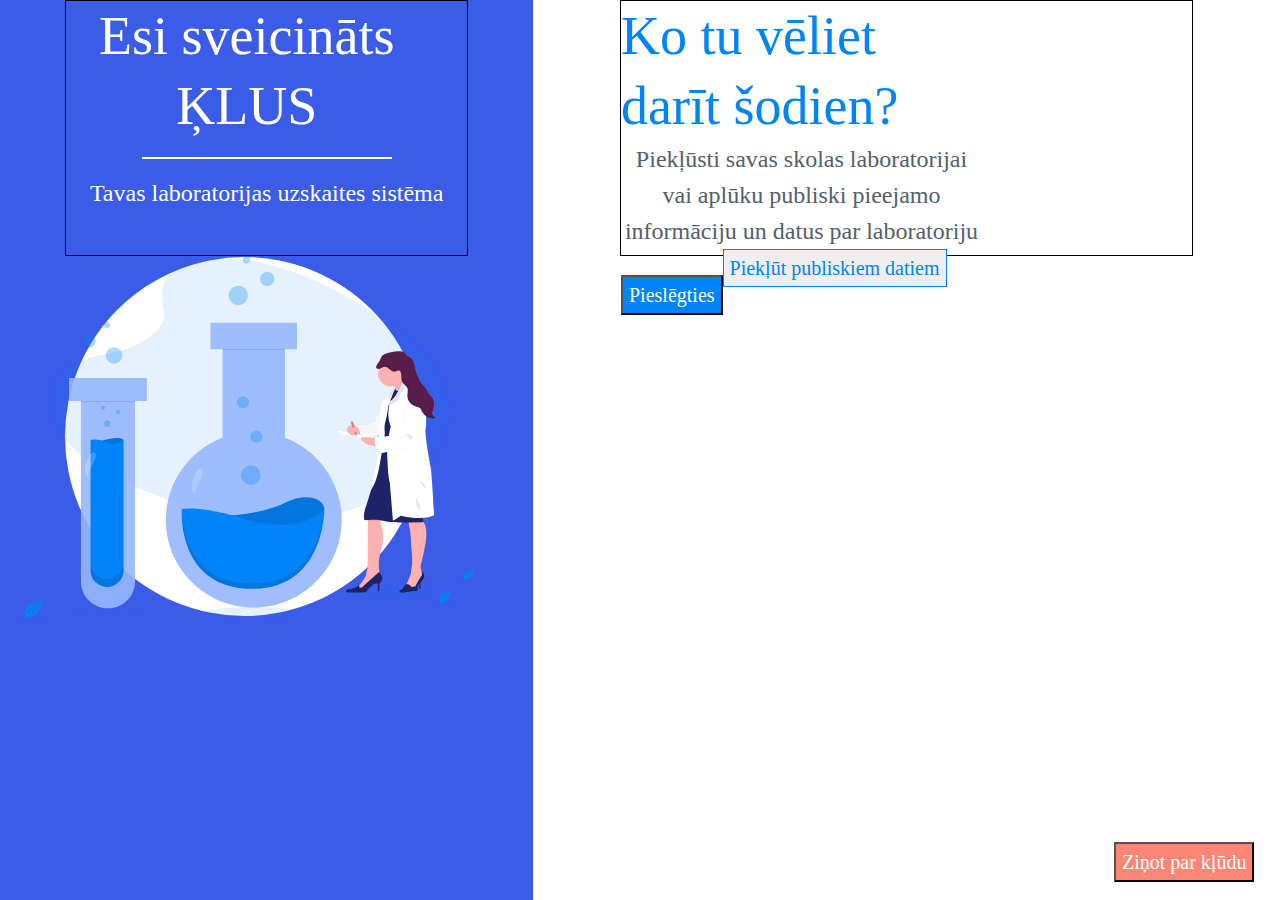
<file: index.html>
<!DOCTYPE html>
<html>
<head>
    <link rel="stylesheet" href="https://stackpath.bootstrapcdn.com/bootstrap/4.5.2/css/bootstrap.min.css" integrity="sha384-JcKb8q3iqJ61gNV9KGb8thSsNjpSL0n8PARn9HuZOnIxN0hoP+VmmDGMN5t9UJ0Z" crossorigin="anonymous">
    <meta charset='utf-8'>
    <meta http-equiv='X-UA-Compatible' content='IE=edge'>
    <title>Page Title</title>
    <meta name='viewport' content='width=device-width, initial-scale=1'>
    <link rel='stylesheet' type='text/css' media='screen' href='main.css'>
    <script src='main.js'></script>
</head>
<body>
    <div class="container-fluid h-100">
        <div class="row h-100">
            <div class="col-sm-5 kr-col h-100">
                <div class="group1"> 
                   <div class="sveiciens">
                      Esi sveicināts ĶLUS
                    </div>
                    <hr class="line" />
                    <text class= "paskaidrojums">Tavas laboratorijas uzskaites sistēma</text>
                  </div>
                  <img src="./kimija.svg"/>
            </div>
          <div class="col-sm-7 lb-col h-100">
            
            <div class="group3" >
              <h1 class="sveiciens zila pa-kreisi">Ko tu vēliet darīt šodien?</h>
              <text class="paskaidrojums peleks kaste">Piekļūsti savas skolas laboratorijai vai aplūku publiski pieejamo informāciju un datus par laboratoriju</text>
              <button class=" poga1 ">Pieslēgties</button>
              <button class=" poga2 ">Piekļūt publiskiem datiem</button>
            </div>
            <button class=" poga3 ">Ziņot par kļūdu</button>    
              
        </div>
        
      </div>
</body>
</html>
</file>
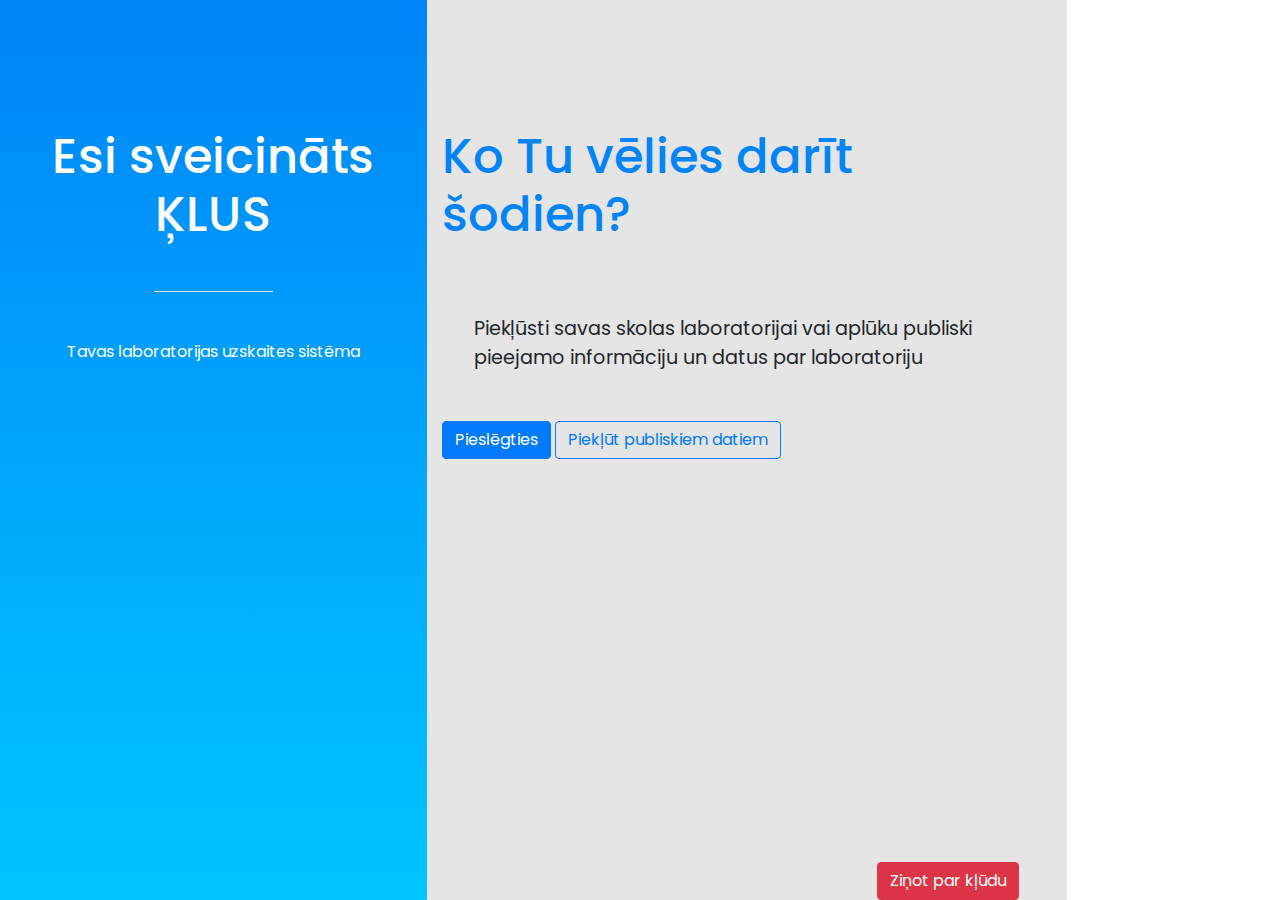
<file: index_2.html>
<!DOCTYPE html>
<html>
<head>
    <meta charset='utf-8'>
    <meta http-equiv='X-UA-Compatible' content='IE=edge'>
    <title>KLUS</title>
    <meta name='viewport' content='width=device-width, initial-scale=1'>
    
    <!-- Fails, kas atrodas projektā un satur individuālu stila kodu -->
    <link rel='stylesheet' type='text/css' media='screen' href='./main_2.css'>
   
    <!-- <script src='js/main.js'></script> -->

    <!-- Bootstrap links, kas kalpo kā bibliotēka, kurā ir pieejami dažādi koda piemēri, kas atvieglo izstrādes darbu
        * Var izmantot, lai atvieglotu projekta stilošanas darbu, lai nebūtu jāizgudro ritenis no jauna
    -->
    <link rel="stylesheet" href="https://stackpath.bootstrapcdn.com/bootstrap/4.5.2/css/bootstrap.min.css" integrity="sha384-JcKb8q3iqJ61gNV9KGb8thSsNjpSL0n8PARn9HuZOnIxN0hoP+VmmDGMN5t9UJ0Z" crossorigin="anonymous">

</head>
<body>
    <div class="container-fluid h-100">
        <!-- row ir bootstrap klase kura kalpo,  -->
        <div class="row h-100">
            <!-- col = kollona, md = kurā brīdī kollona sadalīsies daļas, 1-12 = skaitlis, kas parāda to cik plata būs kollona -->
            <div class="left-side col-md-4 text-center h-100">
                <h1 class="text-white"><big>Esi sveicināts ĶLUS</big></h1>
                <hr class="line"/>
                <p class="text-white">Tavas laboratorijas uzskaites sistēma</p>
            </div>

            <div class="col-md-6 right-side h-100">
                <h1 class="text-blue"><big>Ko Tu vēlies darīt šodien?</big></h1>
                <p><big>Piekļūsti savas skolas laboratorijai vai aplūku publiski pieejamo informāciju un datus par laboratoriju</big></p>
            
                <button class="btn btn-primary">Pieslēgties</button>
                <button class="btn btn-outline-primary">Piekļūt publiskiem datiem</button>
                <button class="btn btn-danger footer position-absolute mx-n3">Ziņot par kļūdu</button>
            </div>
        </div>
    </div>
</body>
</html>
</file>
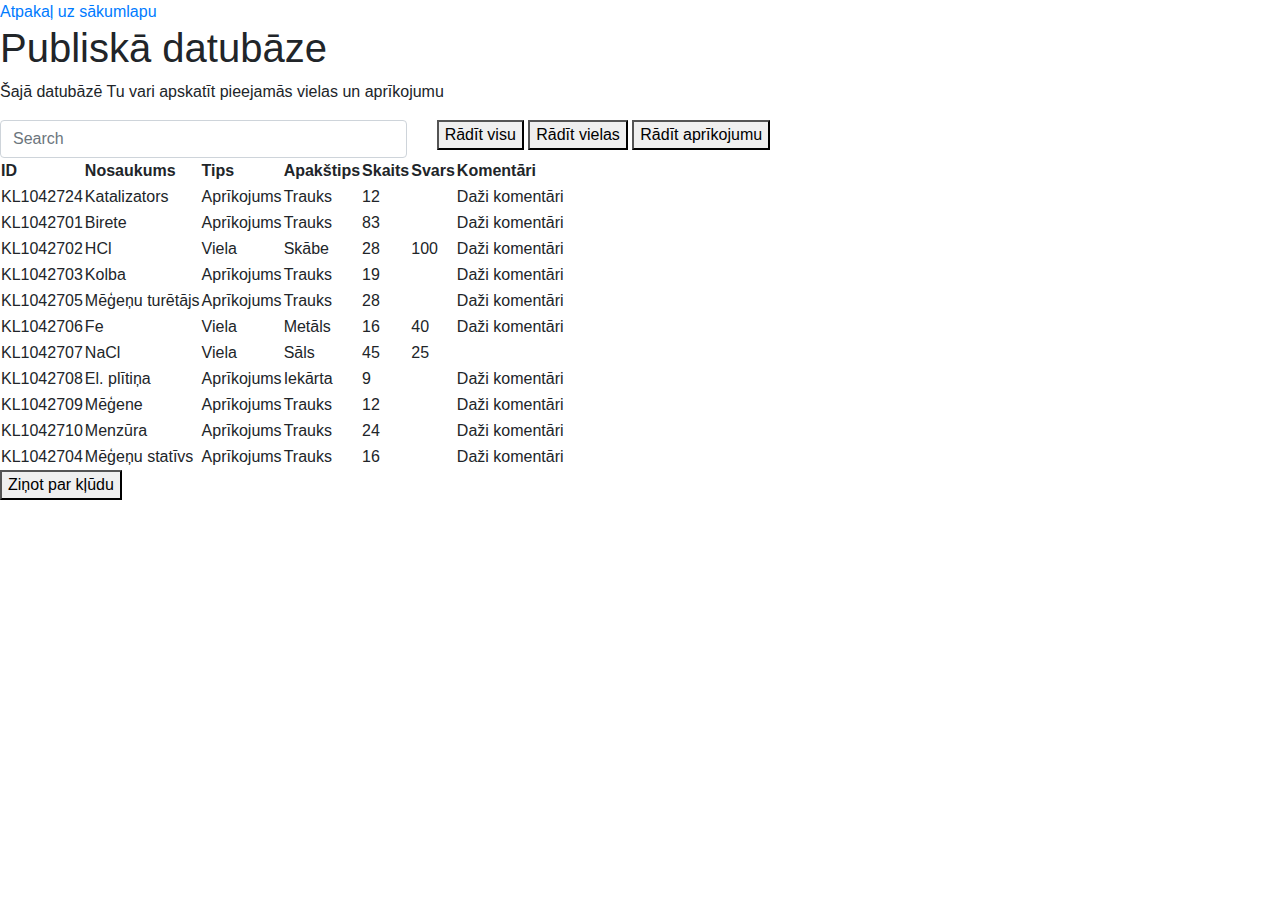
<file: tabula.html>
<!DOCTYPE html>
<html>
<head>
    <meta charset='utf-8'>
    <meta http-equiv='X-UA-Compatible' content='IE=edge'>
    <title>Page Title</title>
    <meta name='viewport' content='width=device-width, initial-scale=1'>
    <link href="https://fonts.googleapis.com/css2?family=Poppins:wght@300;500&display=swap" rel="stylesheet">
    <link rel="stylesheet" href="https://stackpath.bootstrapcdn.com/bootstrap/4.5.2/css/bootstrap.min.css" integrity="sha384-JcKb8q3iqJ61gNV9KGb8thSsNjpSL0n8PARn9HuZOnIxN0hoP+VmmDGMN5t9UJ0Z" crossorigin="anonymous">
    <link rel='stylesheet' type='text/css' media='screen' href='tabula-stili.css'>
</head>
<body>
    <div class="top-section">
        <div class="button-back-container">
            <a href="./index.html" class="button-back">
                <span class="button-back__icon"></span>
                <span class="button-back__text">Atpakaļ uz sākumlapu</span>
            </a>
        </div>
        <h1 class="pdb-heading">Publiskā datubāze</h1>
        <p class="pdb-description">Šajā datubāzē Tu vari apskatīt pieejamās vielas un aprīkojumu</p>
        <div class="row">
            <div class="col-md-4">
                <div class="search">
                    <span class="search__icon"></span>
                    <input type="text" class="form-control search__input" placeholder="Search">
                </div>
            </div>
            <div class="col-md-8">
                <button type="button" class="filter-button" id="viss-poga" >
                    Rādīt visu
                </button>
                <button type="button" class="filter-button" id="vielas-poga">
                    Rādīt vielas
                </button>
                <button type="button" class="filter-button" id="aprikojums-poga" >
                    Rādīt aprīkojumu
                </button>
            </div>
        </div>
    </div>
    <div class="bottom-section">
        <table class="public-db-table">
            <thead>
                <tr>
                    <th>ID</th>
                    <th>Nosaukums</th>
                    <th>Tips</th>
                    <th>Apakštips</th>
                    <th>Skaits</th>
                    <th>Svars</th>
                    <th>Komentāri</th>
                </tr>
            </thead>
            <tbody>
                <tr class="aprikojums">
                    <td>KL1042724</td>
                    <td>Katalizators</td>
                    <td>Aprīkojums</td>
                    <td>Trauks</td>
                    <td>12</td>
                    <td>&nbsp;</td>
                    <td>Daži komentāri</td>
                </tr>
                <tr class="aprikojums">
                    <td>KL1042701</td>
                    <td>Birete</td>
                    <td>Aprīkojums</td>
                    <td>Trauks</td>
                    <td>83</td>
                    <td>&nbsp;</td>
                    <td>Daži komentāri</td>
                </tr>
                <tr class="viela">
                    <td>KL1042702</td>
                    <td>HCl</td>
                    <td>Viela</td>
                    <td>Skābe</td>
                    <td>28</td>
                    <td>100</td>
                    <td>Daži komentāri</td>
                </tr>
                <tr class="aprikojums">
                    <td>KL1042703</td>
                    <td>Kolba</td>
                    <td>Aprīkojums</td>
                    <td>Trauks</td>
                    <td>19</td>
                    <td>&nbsp;</td>
                    <td>Daži komentāri</td>
                </tr>
                <tr class="aprikojums">
                    <td>KL1042705</td>
                    <td>Mēģeņu turētājs</td>
                    <td>Aprīkojums</td>
                    <td>Trauks</td>
                    <td>28</td>
                    <td>&nbsp;</td>
                    <td>Daži komentāri</td>
                </tr>
                <tr class="viela">
                    <td>KL1042706</td>
                    <td>Fe</td>
                    <td>Viela</td>
                    <td>Metāls</td>
                    <td>16</td>
                    <td>40</td>
                    <td>Daži komentāri</td>
                </tr>
                <tr class="viela">
                    <td>KL1042707</td>
                    <td>NaCl</td>
                    <td>Viela</td>
                    <td>Sāls</td>
                    <td>45</td>
                    <td>25</td>
                    <td>&nbsp;</td>
                </tr>
                <tr class="aprikojums">
                    <td>KL1042708</td>
                    <td>El. plītiņa</td>
                    <td>Aprīkojums</td>
                    <td>Iekārta</td>
                    <td>9</td>
                    <td>&nbsp;</td>
                    <td>Daži komentāri</td>
                </tr>
                <tr class="aprikojums">
                    <td>KL1042709</td>
                    <td>Mēģene</td>
                    <td>Aprīkojums</td>
                    <td>Trauks</td>
                    <td>12</td>
                    <td>&nbsp;</td>
                    <td>Daži komentāri</td>
                </tr>
                <tr class="aprikojums">
                    <td>KL1042710</td>
                    <td>Menzūra</td>
                    <td>Aprīkojums</td>
                    <td>Trauks</td>
                    <td>24</td>
                    <td>&nbsp;</td>
                    <td>Daži komentāri</td>
                </tr>
                <tr class="aprikojums">
                    <td>KL1042704</td>
                    <td>Mēģeņu statīvs</td>
                    <td>Aprīkojums</td>
                    <td>Trauks</td>
                    <td>16</td>
                    <td>&nbsp;</td>
                    <td>Daži komentāri</td>
                </tr>
                <tbody>
        </table>
    </div>
    <button type="button" class="error-button">Ziņot par kļūdu</button>
    <!-- Mūsu skripti -->
    <script src='main.js'></script>
</body>
</html>
</file>
<file: main.css>
html, body{
    height:100vh;
}
.group1{
    margin:0 auto;
    border:1px solid black;
    width: 80%;
    height: 256px;
    left: 76px;
    top: 128px;
    text-align: center;
}
.kr-col{
    background-color: rgb(59, 91, 233);
}
.sveiciens{
        width: 361px;
        height: 140px;
        font-family: Poppins;
        font-style: normal;
        font-weight: 500;
        font-size: 54px;
        line-height: 70px;
        /* or 130% */
        text-align: center;
        /* primary/white */
        color: #FFFFFF;
}
.group3{
    margin:0 auto;
    border:1px solid black;
    width: 80%;
    height: 256px;
    left: 76px;
    top: 128px;
    text-align: center;
}

.line {
    width: 248px;
    height: 0;
    border: 1px solid #FFFFFF;
    }
.paskaidrojums {
       
        font-family: Poppins;
        font-style: normal;
        font-weight: normal;
        font-size: 24px;
        line-height: 36px;
        /* identical to box height */
        text-align: center;
        /* primary/white */
        color: #FFFFFF;
      }
      .kimija{
          margin:0 auto;
          display: block;
          margin-top: 10vh;
          width: 80%;
      }
      .kaste{
          display: block;
      }
      .pa-kreisi{
          text-align: left;
      }
      .zila{
          color: #0084f8;
      }
      .peleks{
        color: #52616b;
    }
.poga1{
    font-family: Open Sans;
    font-style: normal;
    font-weight: normal;
    font-size: 20px;
    line-height: 34px;
    display: inline;
    align-items: center;
    color: #FFFFFF;


background: #0084F8;


}
.poga2{
    font-family: Open Sans;
    font-style: normal;
    font-weight: normal;
    font-size: 20px;
    line-height: 34px;
    display: inline;
    align-items: center; 
    color: #0084F8;
    position: absolute;
    border: 1px solid #0084F8;
box-sizing: border-box;
    

}
.poga3{
    font-family: Open Sans;
    font-style: normal;
    font-weight: normal;
    font-size: 20px;
    line-height: 34px;
    display: flex;
    align-items: center;
    position: absolute;
    color: #FFFFFF;
    bottom:2vh;
    right: 2vw; 
    background: #FF8576;
}

.left-side {
    
    background: linear-gradient(180deg, #0084F8 0%, #00C6FF 100%);
}

.right-side {
    background:#E5E5E5;
    border-left: 100px;
}
</file>
<file: main_2.css>
@import url('https://fonts.googleapis.com/css?family=Poppins');

* {
    font-family: Poppins;
}

html, body {
    height: 100vh;
}

.text-white {
    color: white;
}

.text-blue {
    color: #0084F8;
}

p {
    padding: 32px;
}

h1 {
    padding-top: 128px;
    padding-bottom: 32px;
    font-size: 54px;
}

.line {
    width: 30%;
    background-color: white;
}


.left-side {
    background: linear-gradient(180deg, #0084F8 0%, #00C6FF 100%);
}

.right-side {
    background:#E5E5E5;
    border-left: 100px;
}
.footer{

    right:10%; 
    bottom: 0%; 
}
</file>
<file: tabula-stili.css>
<!DOCTYPE html>
<html>
<head>
    <meta charset='utf-8'>
    <meta http-equiv='X-UA-Compatible' content='IE=edge'>
    <title>Page Title</title>
    <meta name='viewport' content='width=device-width, initial-scale=1'>
    <link href="https://fonts.googleapis.com/css2?family=Poppins:wght@300;500&display=swap" rel="stylesheet">
    <link rel="stylesheet" href="https://stackpath.bootstrapcdn.com/bootstrap/4.5.2/css/bootstrap.min.css" integrity="sha384-JcKb8q3iqJ61gNV9KGb8thSsNjpSL0n8PARn9HuZOnIxN0hoP+VmmDGMN5t9UJ0Z" crossorigin="anonymous">
    <link rel='stylesheet' type='text/css' media='screen' href='tabula-stili.css'>
</head>
<body>
    <div class="top-section">
        <div class="button-back-container">
            <a href="" class="button-back">
                <span class="button-back__icon"></span>
                <span class="button-back__text">Atpakaļ uz sākumlapu</span>
            </a>
        </div>
        <h1 class="pdb-heading">Publiskā datubāze</h1>
        <p class="pdb-description">Šajā datubāzē Tu vari apskatīt pieejamās vielas un aprīkojumu</p>
        <div class="row">
            <div class="col-md-4">
                <div class="search">
                    <span class="search__icon"></span>
                    <input type="text" class="form-control search__input" placeholder="Search">
                </div>
            </div>
            <div class="col-md-8">
                <button type="button" class="filter-button">
                    Rādīt visu
                </button>
                <button type="button" class="filter-button">
                    Rādīt vielas
                </button>
                <button type="button" class="filter-button">
                    Rādīt aprīkojumu
                </button>
            </div>
        </div>
    </div>
    <div class="bottom-section">
        <table class="public-db-table">
            <thead>
                <tr>
                    <th>ID</th>
                    <th>Nosaukums</th>
                    <th>Tips</th>
                    <th>Apakštips</th>
                    <th>Skaits</th>
                    <th>Svars</th>
                    <th>Komentāri</th>
                </tr>
            </thead>
            <tbody>
                <tr>
                    <td>KL1042724</td>
                    <td>Katalizators</td>
                    <td>Aprīkojums</td>
                    <td>Trauks</td>
                    <td>12</td>
                    <td>&nbsp;</td>
                    <td>Daži komentāri</td>
                </tr>
                <tr>
                    <td>KL1042701</td>
                    <td>Birete</td>
                    <td>Aprīkojums</td>
                    <td>Trauks</td>
                    <td>83</td>
                    <td>&nbsp;</td>
                    <td>Daži komentāri</td>
                </tr>
                <tr>
                    <td>KL1042702</td>
                    <td>HCl</td>
                    <td>Viela</td>
                    <td>Skābe</td>
                    <td>28</td>
                    <td>100</td>
                    <td>Daži komentāri</td>
                </tr>
                <tr>
                    <td>KL1042703</td>
                    <td>Kolba</td>
                    <td>Aprīkojums</td>
                    <td>Trauks</td>
                    <td>19</td>
                    <td>&nbsp;</td>
                    <td>Daži komentāri</td>
                </tr>
                <tr>
                    <td>KL1042705</td>
                    <td>Mēģeņu turētājs</td>
                    <td>Aprīkojums</td>
                    <td>Trauks</td>
                    <td>28</td>
                    <td>&nbsp;</td>
                    <td>Daži komentāri</td>
                </tr>
                <tr>
                    <td>KL1042706</td>
                    <td>Fe</td>
                    <td>Viela</td>
                    <td>Metāls</td>
                    <td>16</td>
                    <td>40</td>
                    <td>Daži komentāri</td>
                </tr>
                <tr>
                    <td>KL1042707</td>
                    <td>NaCl</td>
                    <td>Viela</td>
                    <td>Sāls</td>
                    <td>45</td>
                    <td>25</td>
                    <td>&nbsp;</td>
                </tr>
                <tr>
                    <td>KL1042708</td>
                    <td>El. plītiņa</td>
                    <td>Aprīkojums</td>
                    <td>Iekārta</td>
                    <td>9</td>
                    <td>&nbsp;</td>
                    <td>Daži komentāri</td>
                </tr>
                <tr>
                    <td>KL1042709</td>
                    <td>Mēģene</td>
                    <td>Aprīkojums</td>
                    <td>Trauks</td>
                    <td>12</td>
                    <td>&nbsp;</td>
                    <td>Daži komentāri</td>
                </tr>
                <tr>
                    <td>KL1042710</td>
                    <td>Menzūra</td>
                    <td>Aprīkojums</td>
                    <td>Trauks</td>
                    <td>24</td>
                    <td>&nbsp;</td>
                    <td>Daži komentāri</td>
                </tr>
                <tr>
                    <td>KL1042704</td>
                    <td>Mēģeņu statīvs</td>
                    <td>Aprīkojums</td>
                    <td>Trauks</td>
                    <td>16</td>
                    <td>&nbsp;</td>
                    <td>Daži komentāri</td>
                </tr>
                <tbody>
        </table>
    </div>
    <button type="button" class="error-button">Ziņot par kļūdu</button>
    <!-- Mūsu skripti -->
    <script src='main.js'></script>
</body>
</html>
</file>
